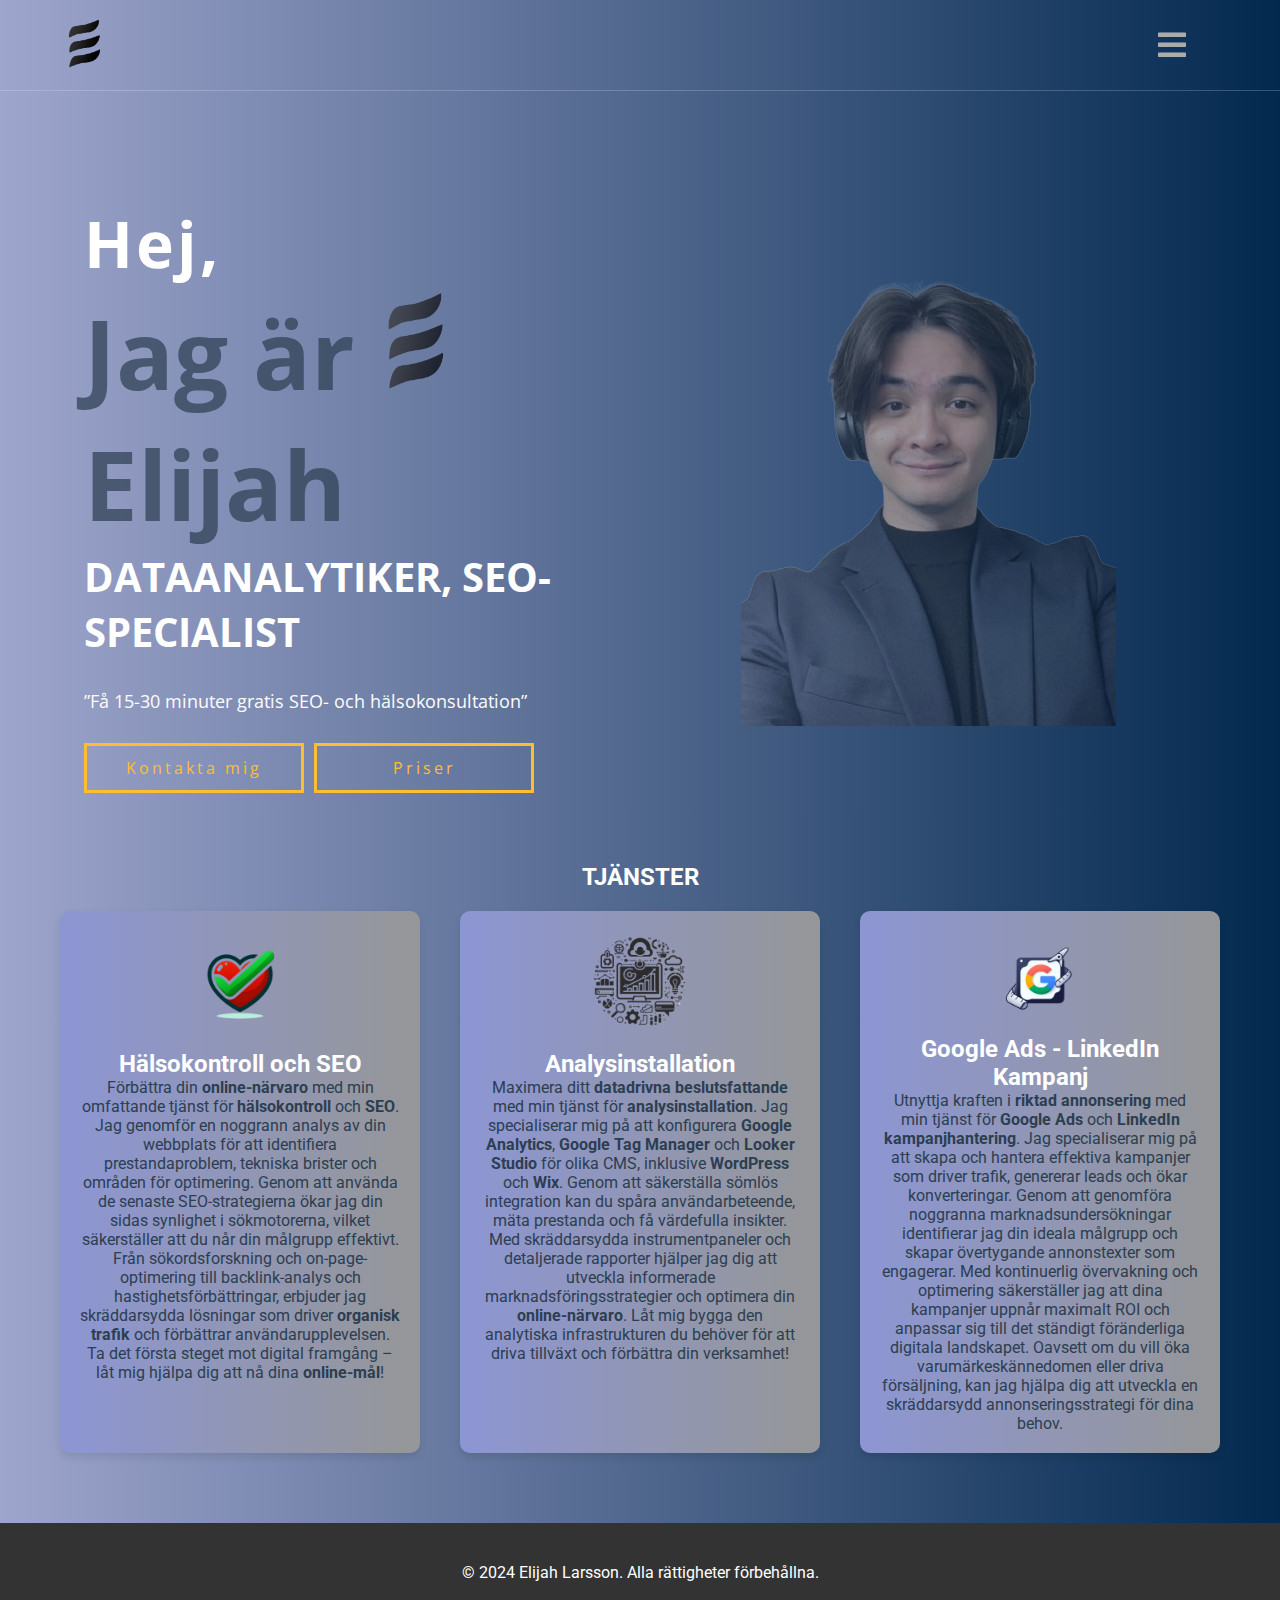
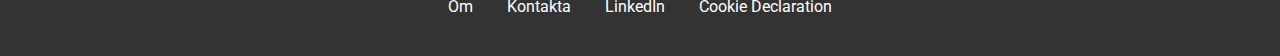
<file: index.html>
<!DOCTYPE html>
<html lang="sv">

<head>
<script id="Cookiebot" src="https://consent.cookiebot.com/uc.js" data-cbid="4667dde3-a682-4320-ad87-1961b6cb4ba4" data-blockingmode="auto" type="text/javascript"></script>
<!-- Google Tag Manager -->
<script>(function(w,d,s,l,i){w[l]=w[l]||[];w[l].push({'gtm.start':
new Date().getTime(),event:'gtm.js'});var f=d.getElementsByTagName(s)[0],
j=d.createElement(s),dl=l!='dataLayer'?'&l='+l:'';j.async=true;j.src=
'https://www.googletagmanager.com/gtm.js?id='+i+dl;f.parentNode.insertBefore(j,f);
})(window,document,'script','dataLayer','GTM-MZQM4LX9');</script>
<!-- End Google Tag Manager -->
    <meta charset="UTF-8">
    <meta http-equiv="X-UA-Compatible" content="IE=edge">
    <meta name="viewport" content="width=device-width, initial-scale=1.0">
    <meta name="description"
        content="Elijah Larsson, en dataanalytiker och SEO-specialist som erbjuder hälsokontroller, SEO, analysinstallation och riktade reklamakampanjer.">
    <title>Elijah Larsson | Dataanalytiker & SEO-specialist</title>
    <link rel="stylesheet" href="css/all.min.css">
    <link rel="stylesheet" href="css/styles.css">
    <link href="https://fonts.googleapis.com/css2?family=Roboto:wght@700&display=swap" rel="stylesheet">
    <link rel="icon" type="image/png" sizes="32x32" href="images/favicon-32x32.png">
</head>

<body>
<!-- Google Tag Manager (noscript) -->
<noscript><iframe src="https://www.googletagmanager.com/ns.html?id=GTM-MZQM4LX9"
height="0" width="0" style="display:none;visibility:hidden"></iframe></noscript>
<!-- End Google Tag Manager (noscript) -->
    <header>
        <div class="nav-center">
            <nav>
                <a href="index.html"><img src="images/New Project (2).png" alt="logo" width="40" height="50"
                        class="logo"></a>
                <div class="toggle-icon">
                    <span class="toggle-btn bars"><i class="fas fa-bars"></i></span>
                    <span class="toggle-btn times"><i class="fas fa-times"></i></span>
                </div>
            </nav>

            <div class="links-container">
                <ul class="nav-links">
                    <li><a href="index.html"><i class="fas fa-home active"></i></a></li>
                    <li><a href="About.html">Om</a></li>
                    <li><a href="mailto:Elijah.larsson@outlook.com">Kontakta</a></li>
                    <li><a href="blog.html">Blogg</a></li>
                    <li>
                        <a href="pricing.html" class="resume">
                            <span class="bg"></span>
                            <span class="base"></span>
                            <span class="text">Priser</span>
                        </a>
                    </li>
                </ul>
            </div>
        </div>
    </header>

    <!-- Section 1 -->
    <section class="section-1">
        <div class="container">
            <div class="about-desc">
                <h2>Hej,</h2>
                <h1 id="name">Jag är <img src="images/New Project (2).png" class="name-logo" alt="logo" width="70"
                        height="100"> Elijah</h1>
                <h1 id="job">Dataanalytiker, SEO-specialist</h1>
                <p><q>Få 15-30 minuter gratis SEO- och hälsokonsultation</q></p>

                <div class="button-container">
                    <a href="mailto:Elijah.larsson@outlook.com" class="contact-button">
                        <div>
                            <span class="bg"></span>
                            <span class="base"></span>
                            <span class="text">Kontakta mig</span>
                        </div>
                    </a>

                    <a href="pricing.html" class="pricing-button">
                        <div>
                            <span class="bg"></span>
                            <span class="base"></span>
                            <span class="text">Priser</span>
                        </div>
                    </a>
                </div>
            </div>

            <div class="hero-img">
                <img src="images/yesty.png" alt="Elijah Larsson">
            </div>
        </div>
    </section>

    <!-- Services Section -->
    <section class="services">
        <h2>TJÄNSTER</h2>
        <div class="service-container">
            <div class="service-box">
                <img src="images/Health-Check.png" alt="Hälsokontroll och SEO" class="service-logo">
                <h3>Hälsokontroll och SEO</h3>
                <p>Förbättra din <strong>online-närvaro</strong> med min omfattande tjänst för
                    <strong>hälsokontroll</strong> och <strong>SEO</strong>. Jag genomför en noggrann analys av din
                    webbplats för att identifiera prestandaproblem, tekniska brister och områden för optimering. Genom
                    att använda de senaste SEO-strategierna ökar jag din sidas synlighet i sökmotorerna, vilket
                    säkerställer att du når din målgrupp effektivt. Från sökordsforskning och on-page-optimering till
                    backlink-analys och hastighetsförbättringar, erbjuder jag skräddarsydda lösningar som driver
                    <strong>organisk trafik</strong> och förbättrar användarupplevelsen. Ta det första steget mot
                    digital framgång – låt mig hjälpa dig att nå dina <strong>online-mål</strong>!
                </p>
            </div>
            <div class="service-box">
                <img src="images/yest.png" alt="Google Analytics-installation" class="service-logo">
                <h3>Analysinstallation</h3>
                <p>Maximera ditt <strong>datadrivna beslutsfattande</strong> med min tjänst för
                    <strong>analysinstallation</strong>. Jag specialiserar mig på att konfigurera <strong>Google
                        Analytics</strong>, <strong>Google Tag Manager</strong> och <strong>Looker Studio</strong> för
                    olika CMS, inklusive <strong>WordPress</strong> och <strong>Wix</strong>. Genom att säkerställa
                    sömlös integration kan du spåra användarbeteende, mäta prestanda och få värdefulla insikter. Med
                    skräddarsydda instrumentpaneler och detaljerade rapporter hjälper jag dig att utveckla informerade
                    marknadsföringsstrategier och optimera din <strong>online-närvaro</strong>. Låt mig bygga den
                    analytiska infrastrukturen du behöver för att driva tillväxt och förbättra din verksamhet!
                </p>
            </div>
            <div class="service-box">
                <img src="images/GoogleAds.png" alt="Google Ads och LinkedIn kampanjservice" class="service-logo">
                <h3>Google Ads - LinkedIn Kampanj</h3>
                <p>Utnyttja kraften i <strong>riktad annonsering</strong> med min tjänst för <strong>Google Ads</strong>
                    och <strong>LinkedIn kampanjhantering</strong>. Jag specialiserar mig på att skapa och hantera
                    effektiva kampanjer som driver trafik, genererar leads och ökar konverteringar. Genom att genomföra
                    noggranna marknadsundersökningar identifierar jag din ideala målgrupp och skapar övertygande
                    annonstexter som engagerar. Med kontinuerlig övervakning och optimering säkerställer jag att dina
                    kampanjer uppnår maximalt ROI och anpassar sig till det ständigt föränderliga digitala landskapet.
                    Oavsett om du vill öka varumärkeskännedomen eller driva försäljning, kan jag hjälpa dig att utveckla
                    en skräddarsydd annonseringsstrategi för dina behov.</p>
            </div>
        </div>
    </section>

    <ul class="logo-animation">
        <li><img src="images/New Project (2).png" width="200" height="auto"></li>
        <li><img src="images/New Project (2).png" width="700" height="auto"></li>
        <li></li>
        <li></li>
        <li></li>
        <li></li>
    </ul>

    <script src="index.js"></script>
    <link rel="icon" type="image/png" sizes="32x32" href="/images/favicon-32x32.png">

    <footer>
        <div class="footer-container">
            <p>&copy; 2024 Elijah Larsson. Alla rättigheter förbehållna.</p>
            <div class="footer-links">
                <a href="About.html">Om</a>
                <a href="mailto:Elijah.larsson@outlook.com">Kontakta</a>
                <a href="https://www.linkedin.com/in/elijahlarsson/">LinkedIn</a>
                <a href="Cookiedeclaration.html">Cookie Declaration</a>
            </div>
        </div>
        <div class="footer-wave"></div> <!-- Add wave effect -->
    </footer>

</body>

</html>
</file>
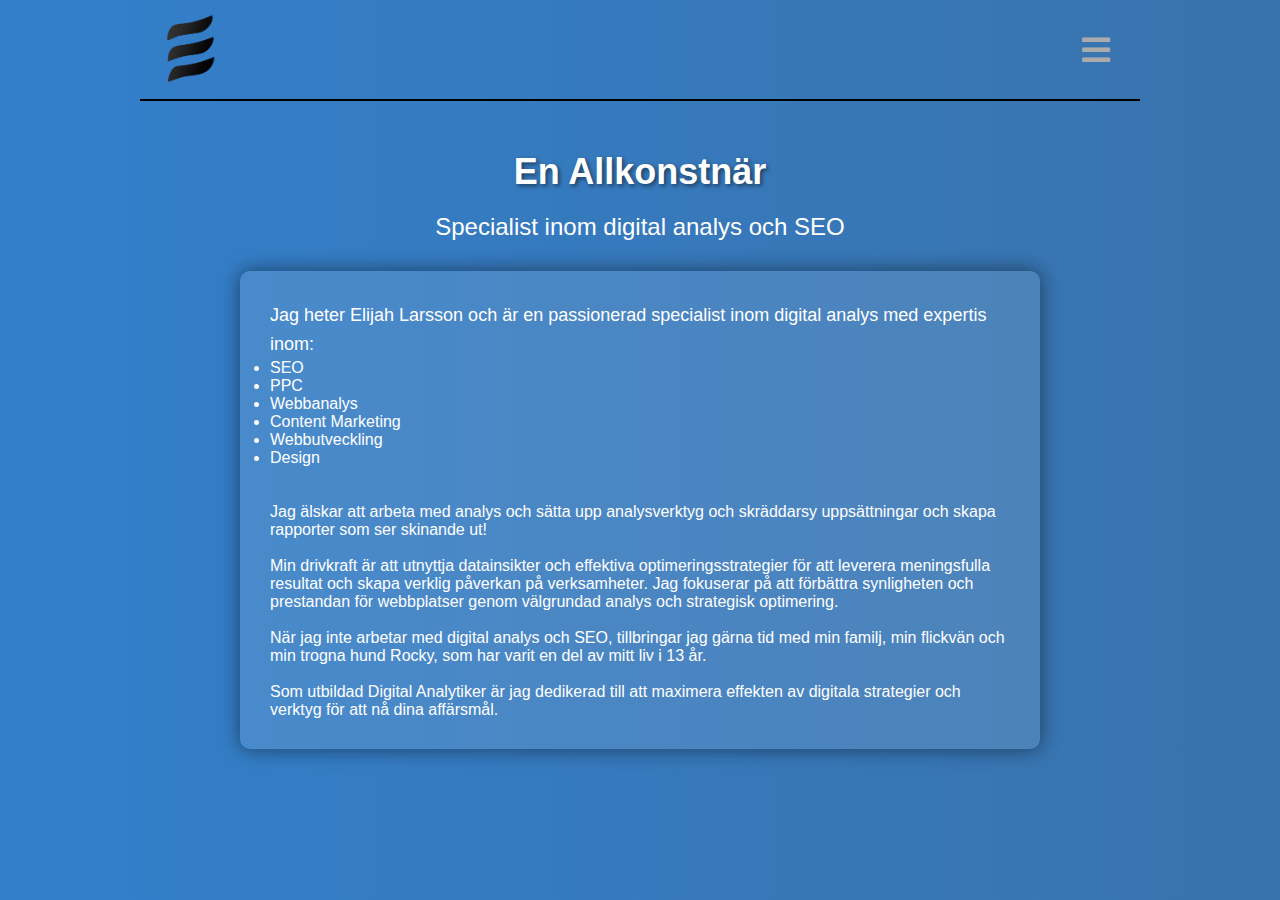
<file: About.html>
<!DOCTYPE html>
<html lang="sv">

<head>
<!-- Google Tag Manager -->
<script>(function(w,d,s,l,i){w[l]=w[l]||[];w[l].push({'gtm.start':
new Date().getTime(),event:'gtm.js'});var f=d.getElementsByTagName(s)[0],
j=d.createElement(s),dl=l!='dataLayer'?'&l='+l:'';j.async=true;j.src=
'https://www.googletagmanager.com/gtm.js?id='+i+dl;f.parentNode.insertBefore(j,f);
})(window,document,'script','dataLayer','GTM-MZQM4LX9');</script>
<!-- End Google Tag Manager -->
    <link rel="stylesheet" href="css/all.min.css">
    <link rel="stylesheet" href="css/stylesabout.css">

    <meta charset="UTF-8">
    <meta name="viewport" content="width=device-width, initial-scale=1.0">
    <title>Om Mig</title>
    <style>
        body {
            background-color: #425796;
            font-family: 'Arial', sans-serif;
            text-align: center;
            margin: auto;
            padding: 0;
        }

        .nav-center {
            width: 1000px;
            margin: auto;
            padding: 0;
            border-bottom: 2px solid black;
        }

        nav {
            display: flex;
            justify-content: space-between;
            align-items: center;
            padding: 10px 20px;
        }

        h1 {
            font-size: 36px;
            font-weight: bold;
            margin: 50px 0 20px;
            text-shadow: 2px 2px 4px rgba(0, 0, 0, 0.5);
        }

        h3 {
            font-size: 24px;
            font-weight: normal;
            margin-bottom: 30px;
        }

        .text-container {
            background-color: rgba(255, 255, 255, 0.1);
            border-radius: 10px;
            padding: 30px;
            box-shadow: 0 0 20px rgba(0, 0, 0, 0.5);
            margin: 0 auto;
            max-width: 800px;
            text-align: left;
            animation: floatIn 1.5s ease forwards;
        }

        .text-container p {
            font-size: 18px;
            line-height: 1.6;
        }

        @keyframes floatIn {
            from {
                transform: translateY(50px);
                opacity: 0;
            }

            to {
                transform: translateY(0);
                opacity: 1;
            }
        }
    </style>
</head>

<body>
<!-- Google Tag Manager (noscript) -->
<noscript><iframe src="https://www.googletagmanager.com/ns.html?id=GTM-MZQM4LX9"
height="0" width="0" style="display:none;visibility:hidden"></iframe></noscript>
<!-- End Google Tag Manager (noscript) -->
    <div class="nav-center">
        <nav>
            <a href="index.html"><img src="images/New Project (2).png" alt="logo" width="60" height="70"
                    class="logo"></a>
            <div class="toggle-icon">
                <span class="toggle-btn bars"><i class="fas fa-bars"></i></span>
                <span class="toggle-btn times"><i class="fas fa-times"></i></span>
            </div>
        </nav>

        <div class="links-container">
            <ul class="nav-links">
                <li><a href="index.html"><i class="fas fa-home active"></i></a></li>
                <li><a href="About.html">Om</a></li>
                <li><a href="mailto:Elijah.larsson@outlook.com">Kontakta</a></li>
                <li><a href="blog.html">Blogg</a></li>
            </ul>
        </div>
    </div>

    <h1>En Allkonstnär</h1>
    <h3>Specialist inom digital analys och SEO</h3>
    <div class="text-container">
        <p>
            Jag heter Elijah Larsson och är en passionerad specialist inom digital analys med expertis inom: <li>SEO
            </li>
            <li>PPC</li>
            <li>Webbanalys</li>
            <li>Content Marketing</li>
            <li>Webbutveckling</li>
            <li>Design</li>
            <br><br>
            Jag älskar att arbeta med analys och sätta upp analysverktyg och skräddarsy uppsättningar och skapa
            rapporter som ser skinande ut!
            <br><br>

            Min drivkraft är att utnyttja datainsikter och effektiva optimeringsstrategier för att leverera meningsfulla
            resultat och skapa verklig påverkan på verksamheter.
            Jag fokuserar på att förbättra synligheten och prestandan för webbplatser genom välgrundad analys och
            strategisk optimering.
            <br><br>
            När jag inte arbetar med digital analys och SEO, tillbringar jag gärna tid med min familj, min flickvän och
            min trogna hund Rocky, som har varit en del av mitt liv i 13 år.
            <br><br>
            Som utbildad Digital Analytiker är jag dedikerad till att maximera effekten av digitala strategier och
            verktyg för att nå dina affärsmål.
        </p>

    </div>

    <script src="index.js"></script>
</body>

</html>
</file>
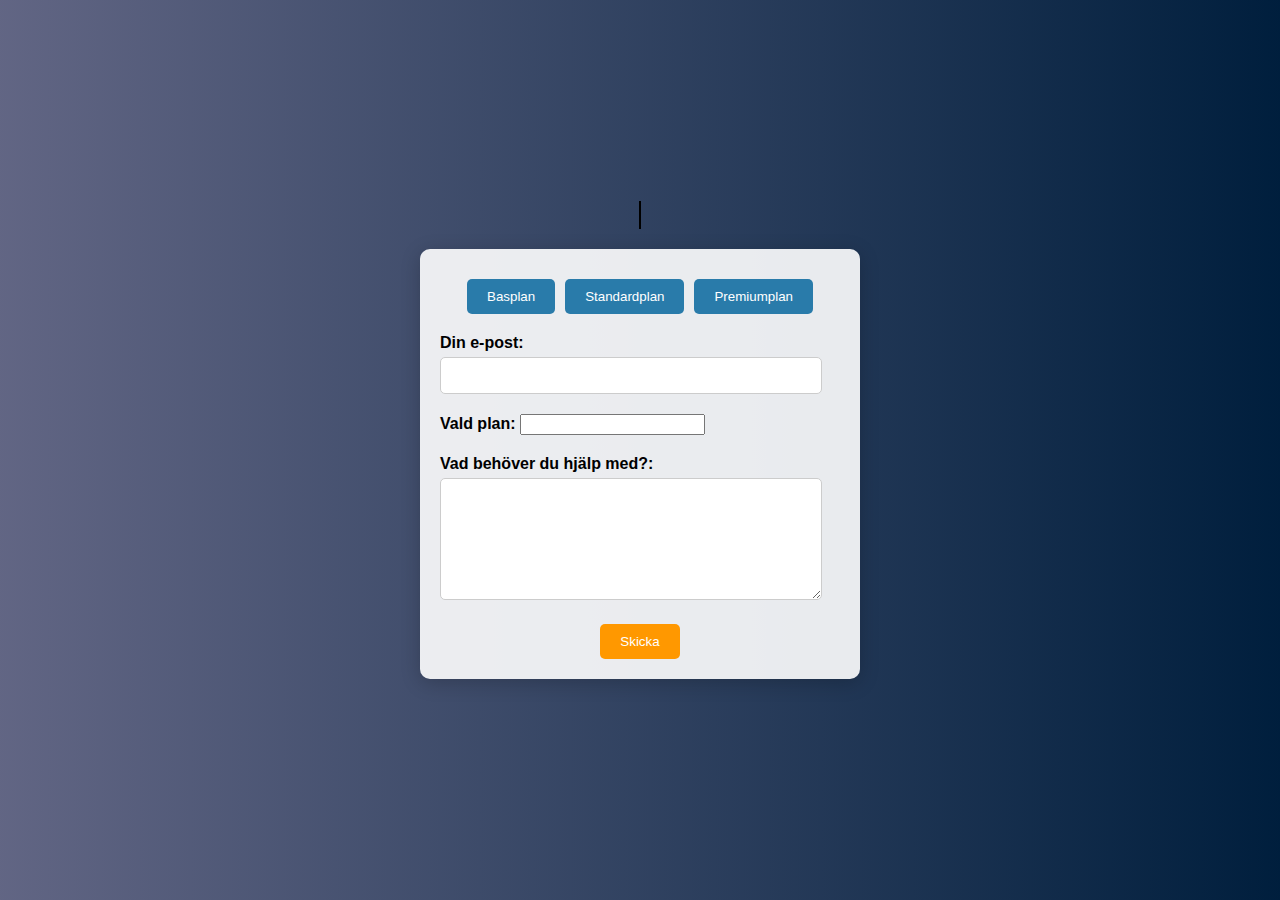
<file: contact.html>
<!DOCTYPE html>
<html lang="sv">

<head>
<!-- Google Tag Manager -->
<script>(function(w,d,s,l,i){w[l]=w[l]||[];w[l].push({'gtm.start':
new Date().getTime(),event:'gtm.js'});var f=d.getElementsByTagName(s)[0],
j=d.createElement(s),dl=l!='dataLayer'?'&l='+l:'';j.async=true;j.src=
'https://www.googletagmanager.com/gtm.js?id='+i+dl;f.parentNode.insertBefore(j,f);
})(window,document,'script','dataLayer','GTM-MZQM4LX9');</script>
<!-- End Google Tag Manager -->
    <meta charset="UTF-8">
    <meta name="viewport" content="width=device-width, initial-scale=1.0">
    <title>Kontakta Oss</title>
    <style>
        html,
        body {
            height: 100%;
            margin: 0;
            width: 100vw;
        }

        body {
            display: flex;
            flex-direction: column;
            background: linear-gradient(to right, hsl(233, 15%, 45%), hsl(210, 100%, 12%));
            color: #000000;
            font-family: 'Open Sans', sans-serif;
            margin: 0;
            width: 100vw;
            height: 100vh;
            justify-content: center;
            /* Centrera vertikalt */
            align-items: center;
            /* Centrera horisontellt */
        }

        h2 {
            text-align: center;
            margin: 0;
            /* Ta bort standardmarginal */
            white-space: nowrap;
            /* Förhindra att texten går över flera rader */
            overflow: hidden;
            /* Dölja överflödet för skrivandeffekt */
            border-right: 2px solid;
            /* Skapa en cursor-effekt */
            width: 0;
            /* Börja med bredd 0 för animation */
            animation: typing 2.5s steps(12) forwards, blink-caret 0.75s step-end infinite;
            /* Snabbare skrivande animation */
        }

        @keyframes typing {
            from {
                width: 0;
            }

            to {
                width: 12ch;
            }

            /* Justera baserat på textens längd */
        }

        @keyframes blink-caret {

            from,
            to {
                border-color: transparent;
            }

            50% {
                border-color: black;
            }
        }

        form {
            display: flex;
            flex-direction: column;
            align-items: center;
            max-width: 400px;
            margin: 20px auto;
            background: rgba(255, 255, 255, 0.9);
            padding: 20px;
            border-radius: 10px;
            box-shadow: 0 4px 20px rgba(0, 0, 0, 0.2);
        }

        label {
            margin: 10px 0;
            width: 100%;
            font-weight: bold;
        }

        input[type="email"],
        textarea {
            width: 90%;
            max-width: 100%;
            padding: 10px;
            margin-top: 5px;
            border: 1px solid #ccc;
            border-radius: 5px;
            resize: vertical;
        }

        textarea {
            height: 100px;
        }

        button {
            padding: 10px 20px;
            background-color: #ff9800;
            color: #ffffff;
            border: none;
            border-radius: 5px;
            cursor: pointer;
            margin-top: 10px;
            transition: background-color 0.3s;
        }

        button:hover {
            background-color: #d18a17;
        }

        .plan-selection {
            display: flex;
            justify-content: center;
            margin: 10px 0;
            width: 100%;
        }

        .plan-selection button {
            margin: 0 5px;
            background-color: #297baa;
        }

        .plan-text {
            width: 90%;
            padding: 10px;
            margin-top: 5px;
            border: 1px solid #ccc;
            border-radius: 5px;
            background-color: #f9f9f9;
            text-align: center;
            font-weight: bold;
        }
    </style>
</head>

<body>
<!-- Google Tag Manager (noscript) -->
<noscript><iframe src="https://www.googletagmanager.com/ns.html?id=GTM-MZQM4LX9"
height="0" width="0" style="display:none;visibility:hidden"></iframe></noscript>
<!-- End Google Tag Manager (noscript) -->
    <h2 id="heading">Kontakta Oss</h2>
    <form action="https://formspree.io/f/mdkoeado" method="POST">
        <div class="plan-selection">
            <button type="button" onclick="updatePlan('Basplan')">Basplan</button>
            <button type="button" onclick="updatePlan('Standardplan')">Standardplan</button>
            <button type="button" onclick="updatePlan('Premiumplan')">Premiumplan</button>
        </div>
        <label>
            Din e-post:
            <input type="email" name="email" required>
        </label>
        <label>
            Vald plan:
            <input type="text" id="selectedPlan" name="plan" readonly>
        </label>
        <label>
            Vad behöver du hjälp med?:
            <textarea name="message" required></textarea>
        </label>
        <button type="submit">Skicka</button>
    </form>

    <script>
        function updatePlan(plan) {
            document.getElementById('selectedPlan').value = plan;
        }

        function startTypingAnimation() {
            const heading = document.getElementById('heading');
            heading.style.animation = 'none'; // Återställ animation
            setTimeout(() => {
                heading.style.animation = 'typing 2.5s steps(12) forwards, blink-caret 0.75s step-end infinite'; // Starta om animation
            }, 100); // Kort fördröjning för att möjliggöra återställning
        }

        setInterval(startTypingAnimation, 4000); // Upprepa var 4:e sekund (2.5s skrivande + 1.5s fördröjning)
        startTypingAnimation(); // Starta animationen vid inladdning
    </script>
</body>

</html>
</file>
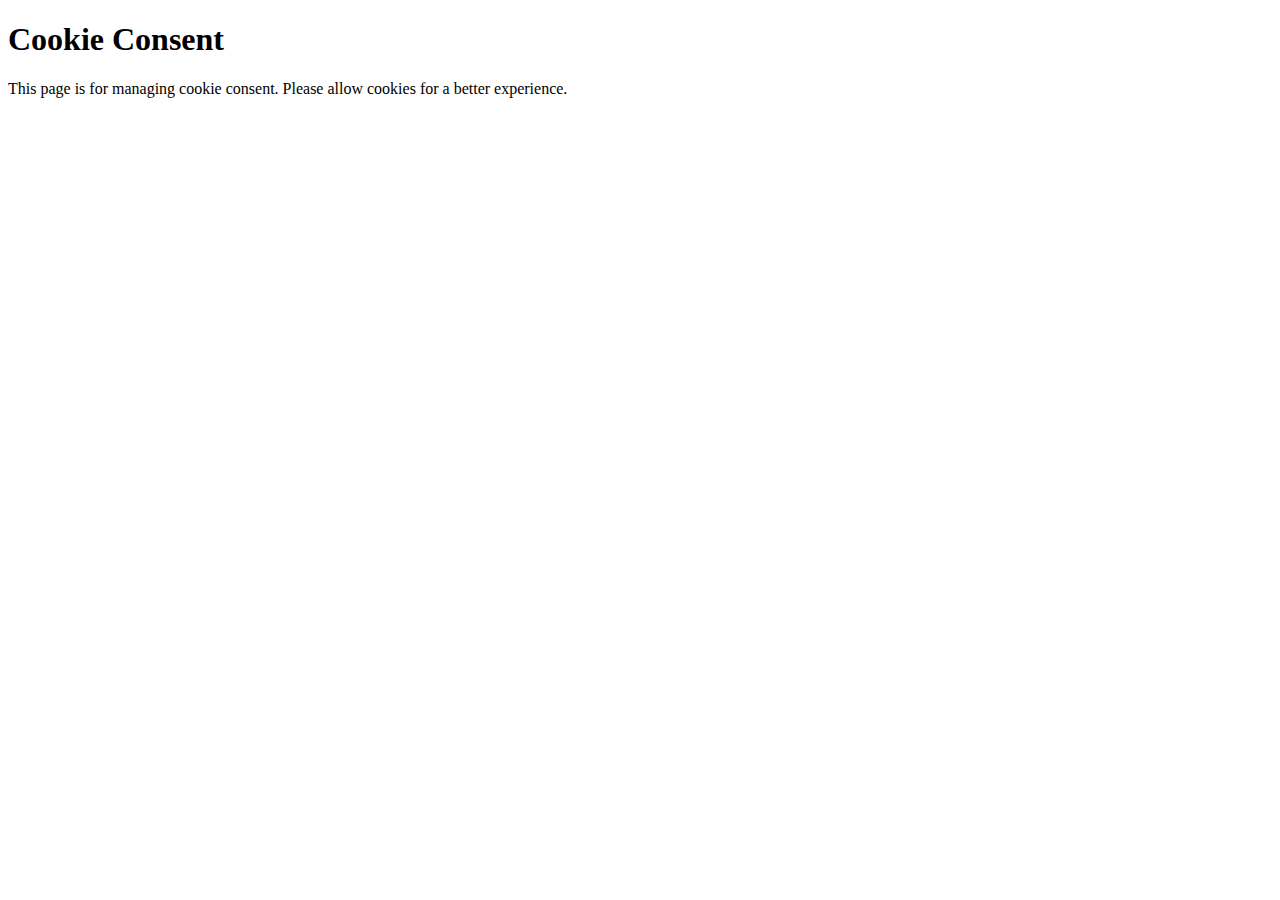
<file: Cookiedeclaration.html>
<!DOCTYPE html>
<html lang="en">

<head>
    <meta charset="UTF-8">
    <meta name="viewport" content="width=device-width, initial-scale=1.0">
    <title>Cookie Declaration</title>

</head>

<body>
    <script id="CookieDeclaration" src="https://consent.cookiebot.com/4667dde3-a682-4320-ad87-1961b6cb4ba4/cd.js"
        type="text/javascript" async></script>
    <h1>Cookie Consent</h1>
    <p>This page is for managing cookie consent. Please allow cookies for a better experience.</p>
</body>

</html>
</file>
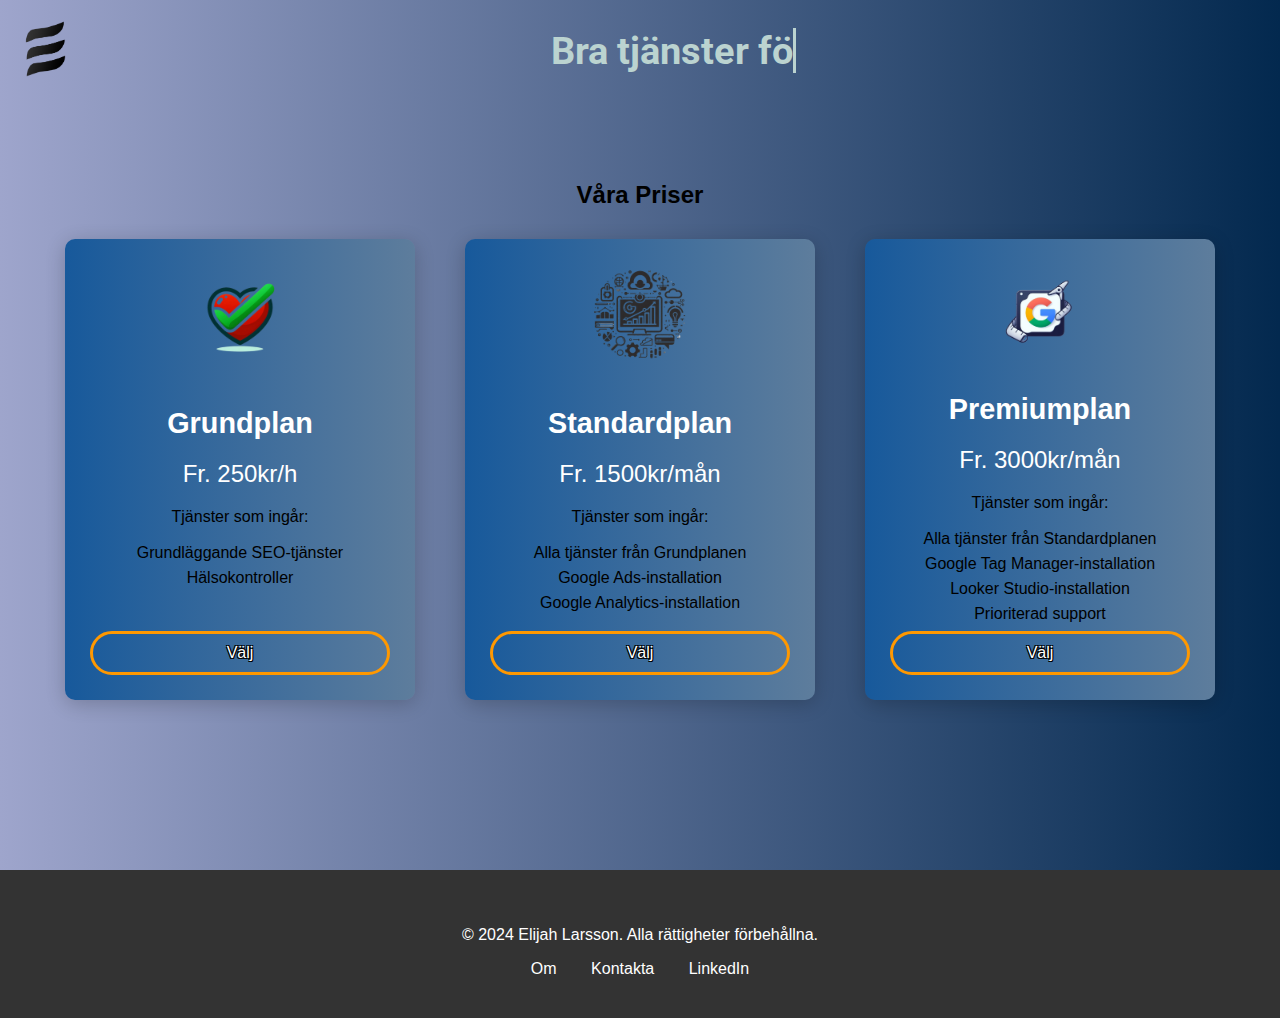
<file: pricing.html>
<!DOCTYPE html>
<html lang="sv">

<head>
<!-- Google Tag Manager -->
<script>(function(w,d,s,l,i){w[l]=w[l]||[];w[l].push({'gtm.start':
new Date().getTime(),event:'gtm.js'});var f=d.getElementsByTagName(s)[0],
j=d.createElement(s),dl=l!='dataLayer'?'&l='+l:'';j.async=true;j.src=
'https://www.googletagmanager.com/gtm.js?id='+i+dl;f.parentNode.insertBefore(j,f);
})(window,document,'script','dataLayer','GTM-MZQM4LX9');</script>
<!-- End Google Tag Manager -->
    <meta charset="UTF-8">
    <meta http-equiv="X-UA-Compatible" content="IE=edge">
    <meta name="viewport" content="width=device-width, initial-scale=1.0">
    <title>Priser för SEO & Digital Analys - Elijah Larsson</title>
    <link rel="stylesheet" href="css/all.min.css">
    <link rel="stylesheet" href="css/stylespricing.css">
    <link href="https://fonts.googleapis.com/css2?family=Roboto:wght@700&display=swap" rel="stylesheet">
    <link rel="icon" type="image/png" sizes="32x32" href="images/favicon-32x32.png">
</head>

<body>
<!-- Google Tag Manager (noscript) -->
<noscript><iframe src="https://www.googletagmanager.com/ns.html?id=GTM-MZQM4LX9"
height="0" width="0" style="display:none;visibility:hidden"></iframe></noscript>
<!-- End Google Tag Manager (noscript) -->
    <header>
        <nav>
            <a href="index.html" aria-label="Hem">
                <img src="images/New Project (2).png" alt="Elijah Larsson Logotyp" width="50" height="70" class="logo">
            </a>
        </nav>
        <div class="typing-container">
            <h1 class="typing-text" id="typing-text"></h1>
        </div>
    </header>

    <main>
        <section class="pricing-section">
            <div class="container">
                <h2>Våra Priser</h2>
                <div class="pricing-container">
                    <div class="pricing-box">
                        <div class="service-logos">
                            <img src="images/Health-Check.png" alt="Hälsokontroll" class="service-logo">
                        </div>
                        <h3>Grundplan</h3>
                        <p class="price">Fr. 250kr/h</p>
                        <p>Tjänster som ingår:</p>
                        <ul>
                            <li>Grundläggande SEO-tjänster</li>
                            <li>Hälsokontroller</li>
                        </ul>
                        <a href="contact.html?plan=Basic" class="contact-button">Välj</a>
                    </div>
                    <div class="pricing-box">
                        <div class="service-logos">
                            <img src="images/yest.png" alt="Analysinstallation" class="service-logo">
                        </div>
                        <h3>Standardplan</h3>
                        <p class="price">Fr. 1500kr/mån</p>
                        <p>Tjänster som ingår:</p>
                        <ul>
                            <li>Alla tjänster från Grundplanen</li>
                            <li>Google Ads-installation</li>
                            <li>Google Analytics-installation</li>
                        </ul>
                        <a href="contact.html?plan=Standard" class="contact-button">Välj</a>
                    </div>
                    <div class="pricing-box">
                        <div class="service-logos">
                            <img src="images/GoogleAds.png" alt="Tjänst 3 Logotyp" class="service-logo">
                        </div>
                        <h3>Premiumplan</h3>
                        <p class="price">Fr. 3000kr/mån</p>
                        <p>Tjänster som ingår:</p>
                        <ul>
                            <li>Alla tjänster från Standardplanen</li>
                            <li>Google Tag Manager-installation</li>
                            <li>Looker Studio-installation</li>
                            <li>Prioriterad support</li>
                        </ul>
                        <a href="contact.html?plan=Premium" class="contact-button">Välj</a>
                    </div>
                </div>
            </div>
        </section>
    </main>

    <footer>
        <div class="footer-container">
            <p>&copy; 2024 Elijah Larsson. Alla rättigheter förbehållna.</p>
            <div class="footer-links">
                <a href="About.html">Om</a>
                <a href="mailto:Elijah.larsson@outlook.com">Kontakta</a>
                <a href="https://www.linkedin.com/in/elijahlarsson/">LinkedIn</a>
            </div>
        </div>
    </footer>

    <script src="index-pricing.js"></script>
</body>

</html>
</file>
<file: css/styles.css>
@import url('https://fonts.googleapis.com/css2?family=Open+Sans:wght@800&display=swap');
@import url('https://fonts.googleapis.com/css2?family=Roboto:wght@400;700&display=swap');
@import url('https://fonts.googleapis.com/css2?family=La+Belle+Aurore&display=swap');

*,
::after,
::before {
    margin: 0;
    padding: 0;
    box-sizing: border-box;
}

html,
body {
    width: 100vw;
    height: 100vh;
}

body {
    --body-bg-color: linear-gradient(to right, hsl(231, 31%, 71%), hsl(210, 93%, 16%));
    /* Updated gradient for calmness */
    --text-color: #ffffff;
    /* Keep white for readability */
    --logo-color: #f9f9f9;
    /* Light logo color */
    --accent-color: #ffbd30;
    /* Warm orange for enthusiasm and energy */
    --dark-color: #2c3e50;
    /* Darker shade for contrast and depth */
    font-family: -apple-system, BlinkMacSystemFont, "Segoe UI", "Roboto", "Oxygen", "Ubuntu", "Helvetica Neue", Arial, sans-serif;
    background: var(--body-bg-color);
    color: var(--text-color);
}

header {
    border-bottom: 1px solid rgba(255, 255, 255, 0.2);
    background: var(--body-bg-color);
    position: fixed;
    width: 100%;
    z-index: 3;
}

.nav-center {
    width: 90%;
    margin: auto;
}

nav {
    height: 10vh;
    display: flex;
    justify-content: space-between;
    align-items: center;
}

.toggle-icon .fas {
    font-size: 2rem;
    color: #acabab;
    cursor: pointer;
    transition: transform 0.3s linear;
    margin-right: 30px;
}

.toggle-icon .fas:hover {
    transform: scale(0.8);
}

.toggle-icon .active {
    transform: rotate(90deg);
}

.links-container {
    height: 0;
    overflow: hidden;
    transition: height 0.8s ease;
}

ul.nav-links {
    list-style: none;
    display: flex;
    flex-direction: column;
}

ul.nav-links li {
    padding: 1rem 0;
    text-align: center;
}

ul.nav-links li a {
    text-decoration: none;
    color: var(--text-color);
    font-family: 'Roboto', sans-serif;
    font-weight: 300;
}

ul.nav-links li a:hover {
    color: var(--accent-color);
}

.active {
    font-size: 1.2rem;
    color: #fafafa;
}

.social-icons {
    text-align: center;
}

.social-icons .fab {
    margin: 35px 10px;
    font-size: 1.5rem;
    color: var(--accent-color);
    transition: all .3s ease-in-out;
}

.social-icons .fab:hover {
    color: var(--text-color);
}

.resume {
    text-decoration: none;
    color: rgb(255, 255, 255);
    padding: 10px 30px;
    border: 3px solid var(--accent-color);
    background: var(--accent-color);
    display: inline-block;
    position: relative;
    overflow: hidden;
    transition: .3s linear all;
}

.resume:hover {
    transform: scale(1.2);
}

.resume:hover span.bg {
    width: 110%;
}

.resume span.bg {
    background: rgb(29, 29, 29);
    position: absolute;
    width: 0;
    height: 100%;
    left: 0;
    top: 0;
    transition: all .3s ease-in-out;
}

.resume span.base {
    position: absolute;
    width: 100%;
    height: 100%;
    left: 0;
}

.resume span.text {
    position: relative;
    z-index: 1;
}

.container {
    width: 90%;
    margin: 0 auto;
    display: flex;
    align-items: center;
    padding: 20px;
}

.about-desc {
    font-family: 'Open Sans', sans-serif;
    margin-top: 20vh;
}

.about-desc h2 {
    font-size: 4rem;
    color: var(--text-color);
    letter-spacing: 3px;
}

.about-desc #name {
    font-size: 6rem;
    background-clip: text;
    color: var(--dark-color);
    /* Darker color for contrast */
    opacity: 70%;
}

.about-desc #job {
    text-transform: uppercase;
    font-size: 2.5rem;
    color: var(--text-color);
}

.about-desc p {
    margin: 30px 0;
    color: #fcfcfc;
    font-family: "Open Sans", cursive;
    font-size: 18px;
}

.contact-button {
    margin: 25px 0;
    text-decoration: none;
    color: var(--accent-color);
    width: 100%;
    max-width: 220px;
    line-height: 50px;
    height: 50px;
    display: block;
    text-align: center;
    position: relative;
    letter-spacing: 3px;
}

.contact-button div {
    position: relative;
    width: 100%;
    height: 100%;
    overflow: hidden;
    transition: all .3s ease-in-out;
}

.contact-button:hover div {
    transform: scale(0.9);
}

.contact-button span.bg {
    background: var(--accent-color);
    position: absolute;
    width: 0;
    height: 100%;
    left: -5%;
    top: 0;
    transition: all .3s ease-in-out;
    transform: skewX(-10deg);
}

.contact-button:hover span.bg {
    width: 110%;
}

.contact-button span.base {
    position: absolute;
    width: 100%;
    height: 100%;
    left: 0;
    border: 3px solid var(--accent-color);
}

.contact-button span.text {
    position: absolute;
    width: 100%;
    height: 100%;
    top: 0;
    left: 0;
}

.contact-button:hover span.text {
    color: #1d1d1d;
}



.hero-img {
    align-items: center;
    margin-right: 80px;
    display: block;
    margin-bottom: -185px;
    opacity: 50%;
    margin-left: 20px;

}




@media screen and (max-width: 800px) {
    .hero-image {
        /* Hide the hero image on devices smaller than 800px */
        display: none;
    }
}

.icons {
    position: absolute;
    bottom: 120px;
    right: 30px;
    display: flex;
    flex-direction: column;
    align-items: center;
}

.icons .fab {
    font-size: 2.5rem;
    color: #f7f7f7;
    margin-bottom: 10px;
}

.achievement {
    display: flex;
}

.achievement h1 {
    font-size: 4.5rem;
    color: hsl(210, 60%, 30%);
    font-family: "Roboto", sans-serif;
    font-weight: bold;
    margin-right: 10px;
}

.ach {
    width: 200px;
    display: flex;
    align-items: center;
    margin-top: 30px;
}

.ach span {
    color: var(--accent-color);
}

.logo-animation {
    width: 100%;
    height: 100%;
    position: absolute;
    top: 0;
    left: 0;
    list-style: none;
    overflow: hidden;
    z-index: -2;
}

.logo-animation li {
    position: absolute;
    bottom: -150px;
    background: rgba(211, 114, 11, 0.35);
    width: 30px;
    height: 30px;
    animation: square 9s infinite;
}


@keyframes square {
    0% {
        opacity: 0;
        transform: translateY(0) rotate(-45deg);
    }

    100% {
        opacity: 0.5;
        transform: translateY(-1500px) rotate(-45deg);
    }
}

/* Media Queries */
@media screen and (max-width: 800px) {
    .nav-center {
        flex-direction: column;
        align-items: flex-start;
    }

    ul.nav-links {
        flex-direction: column;
        height: auto;
    }

    ul.nav-links li {
        width: auto;
    }

    .social-icons {
        display: block;
    }

    .icons {
        bottom: 80px;
    }

    .hero-img img {
        width: 60%;
    }
}

@media screen and (max-width: 768px) {
    .about-desc h2 {
        font-size: 3rem;
    }

    .about-desc #name {
        font-size: 4rem;
    }

    .about-desc #job {
        font-size: 1.8rem;
    }

    .contact-button {
        max-width: 90%;
    }

    .achievement h1 {
        font-size: 2.5rem;
    }

    .ach {
        width: 100%;
    }

    .icons .fab {
        font-size: 2rem;
    }
}

@media screen and (max-width: 500px) {
    .about-desc {
        margin-top: 10vh;
        padding: 0 10px;
    }

    .icons {
        bottom: 60px;
    }
}


.button-container {
    display: flex;
    flex-direction: row;
    gap: 30px;
    margin: -25px 0;
    justify-content: left;
}

@media screen and (max-width: 768px) {
    .button-container {
        flex-direction: column;
        gap: 5px;
        align-items: center;
    }

    .contact-button,
    .pricing-button {
        width: 100%;
        max-width: 300px;
    }
}

.pricing-button {
    margin: 25px 0;
    text-decoration: none;
    color: var(--accent-color);
    width: 100%;
    max-width: 220px;
    line-height: 50px;
    height: 50px;
    display: block;
    text-align: center;
    position: relative;
    letter-spacing: 3px;
}

.pricing-button div {
    position: relative;
    width: 100%;
    height: 100%;
    overflow: hidden;
    transition: all .3s ease-in-out;
}

.pricing-button:hover div {
    transform: scale(0.9);
}

.pricing-button span.bg {
    background: var(--accent-color);
    position: absolute;
    width: 0;
    height: 100%;
    left: -5%;
    top: 0;
    transition: all .3s ease-in-out;
    transform: skewX(-10deg);
}

.pricing-button:hover span.bg {
    width: 110%;
}

.pricing-button span.base {
    position: absolute;
    width: 100%;
    height: 100%;
    left: 0;
    border: 3px solid var(--accent-color);
}

.pricing-button span.text {
    position: absolute;
    width: 100%;
    height: 100%;
    top: 0;
    left: 0;
}

.pricing-button:hover span.text {
    color: #1d1d1d;
}

.services {
    padding: 50px 0;
    text-align: center;
    background: linear-gradient(to right, hsl(231, 31%, 71%), hsl(210, 93%, 16%));
    /* Updated background for subtle contrast */
}

.service-container {
    display: flex;
    justify-content: space-around;
    flex-wrap: wrap;
    max-width: 1200px;
    margin: auto;
}

.service-box {
    background: linear-gradient(to right, hsl(232, 45%, 69%), hsl(210, 1%, 59%));
    /* Updated gradient for softer appeal */
    border-radius: 10px;
    padding: 20px;
    margin: 20px;
    box-shadow: 0 4px 8px rgba(0, 0, 0, 0.1);
    width: 360px;
}

.service-logo {
    width: 100px;
    height: auto;
    margin-bottom: 15px;
}

.service-box h3 {
    font-size: 1.5rem;
    color: var(--text-color);
}

.service-box p {
    color: var(--dark-color);
    /* Dark text for description */
    font-size: 1rem;
}

@media screen and (max-width: 768px) {
    .service-box {
        width: 100%;
    }
}

footer {
    background-color: #333;
    /* Keep dark background */
    color: #fff;
    padding: 40px 20px;
    text-align: center;
    position: relative;
    overflow: hidden;
    margin: auto;
}

.footer-container {
    max-width: 1200px;
    margin: auto;
}

.footer-links {
    margin-top: 15px;
}

.footer-links a {
    color: #fff;
    margin: 0 15px;
    text-decoration: none;
    transition: color 0.3s ease;
}

.footer-links a:hover {
    color: var(--accent-color);
    /* Change hover color to accent */
    text-decoration: underline;
}



/* Add this media query at the bottom of your CSS for mobile responsiveness */
@media screen and (max-width: 800px) {
    .hero-img {
        display: none;
        /* Hides the hero image */
    }

    .nav-center {
        flex-direction: column;
        align-items: flex-start;
        width: 100%;
        /* Adjust width */
    }

    nav {
        flex-direction: row;
        /* Change to row to keep items horizontal */
        align-items: center;
        /* Center items vertically */
    }

    ul.nav-links {
        flex-direction: column;
        /* Stack links */
        height: auto;
        /* Adjust height */
    }

    .social-icons {
        display: block;
        /* Ensure social icons display on mobile */
        margin: 10px 0;
        /* Add margin */
    }

    .contact-button,
    .pricing-button {
        max-width: 100%;
        /* Adjust button width */
        margin: 10px auto;
        /* Center buttons */
    }

    .about-desc h2 {
        font-size: 3rem;
        /* Adjust font size */
    }

    .about-desc #name {
        font-size: 4rem;
        /* Adjust font size */
    }

    .about-desc #job {
        font-size: 1.8rem;
        /* Adjust font size */
    }

    .achievement h1 {
        font-size: 2.5rem;
        /* Adjust font size */
    }

    .service-box {
        width: 90%;
        /* Adjust service box width */
    }
}

/* Existing media query for smaller devices */
@media screen and (max-width: 500px) {
    .about-desc {
        margin-top: 10vh;
        padding: 0 10px;
        /* Add padding */
    }

    .icons {
        bottom: 60px;
        /* Adjust icon positioning */
    }
}

/* Ensure buttons and text fit well on smaller screens */
.button-container {
    display: flex;
    flex-direction: row;
    gap: 10px;
    /* Reduce gap for smaller screens */
    justify-content: left;
    /* Center buttons */
}

@media screen and (max-width: 768px) {
    .button-container {
        flex-direction: column;
        gap: 10px;
        /* Adjust gap */
    }
}

.sidebar-button {
    position: fixed;
    top: 50%;
    right: -150px;
    /* Start hidden off the screen */
    transform: translateY(-50%);
    transition: right 0.3s ease;
}

#toggle-button {
    background-color: #007bff;
    /* Customize button color */
    color: white;
    border: none;
    padding: 10px 20px;
    cursor: pointer;
    border-radius: 5px;
}

#sidebar-content {
    background-color: white;
    /* Customize background color */
    padding: 10px;
    box-shadow: 0 0 10px rgba(0, 0, 0, 0.2);
}

.hidden {
    display: none;
}

#sidebar-content.visible {
    display: block;
}

.sidebar-button.active {
    right: 0;
    /* Move button into view */
}
</file>
<file: css/stylesabout.css>
@import url('https://fonts.googleapis.com/css2?family=Open+Sans:wght@800&display=swap');
@import url('https://fonts.googleapis.com/css2?family=Roboto:wght@400;700&display=swap');
@import url('https://fonts.googleapis.com/css2?family=La+Belle+Aurore&display=swap');

*,
::after,
::before {
    margin: 0;
    padding: 0;
    box-sizing: border-box;
}

body {
    --body-bg-color: linear-gradient(to right, hsl(210, 60%, 50%), hsl(210, 50%, 45%));
    --text-color: #ffffff;
    --logo-color: #f9f9f9;
    --accent-color: #ff9800;
    --dark-color: #2c3e50;
    font-family: -apple-system, BlinkMacSystemFont, "Segoe UI", "Roboto", "Oxygen", "Ubuntu", "Helvetica Neue", Arial, sans-serif;
    background: var(--body-bg-color);
    color: var(--text-color);
}

header {
    border-bottom: 1px solid rgba(255, 255, 255, 0.2);
    background: var(--body-bg-color);
    position: fixed;
    width: 100%;
    z-index: 3;
}

.nav-center {
    width: 90%;
    margin: auto;
}

nav {
    height: 11vh;
    display: flex;
    justify-content: space-between;
    align-items: center;
}

.toggle-icon {
    display: flex;
    gap: 10px;
    /* Space between icons */
}

.toggle-icon .fas {
    font-size: 2rem;
    color: #acabab;
    cursor: pointer;
    transition: transform 0.3s linear;
}

.toggle-icon .fas:hover {
    transform: scale(0.8);
}

.links-container {
    height: 0;
    overflow: hidden;
    transition: height 0.8s ease;
}

ul.nav-links {
    list-style: none;
    display: flex;
    flex-direction: column;
}

ul.nav-links li {
    padding: 1rem 0;
    text-align: center;
}

ul.nav-links li a {
    text-decoration: none;
    color: var(--text-color);
    font-family: 'Roboto', sans-serif;
    font-weight: 300;
    /* Adjust the font size here */
}

@media screen and (min-width: 801px) {
    ul.nav-links li a {
        font-size: 1.5rem;
        /* Larger font size for desktop */
    }

    ul.nav-links li {
        padding: 1.5rem 0;
        /* More padding for desktop */
    }
}



ul.nav-links li a:hover {
    color: var(--accent-color);
}

.active {
    font-size: 1.2rem;
    color: #fafafa;
}

.footer-container {
    max-width: 1200px;
    margin: auto;
}

.footer-links {
    margin-top: 15px;
}

.footer-links a {
    color: #fff;
    margin: 0 15px;
    text-decoration: none;
    transition: color 0.3s ease;
}

.footer-links a:hover {
    color: var(--accent-color);
    text-decoration: underline;
}

/* Additional styles for text and layout */
.text-container {
    background-color: rgba(255, 255, 255, 0.1);
    border-radius: 10px;
    padding: 30px;
    box-shadow: 0 0 20px rgba(0, 0, 0, 0.5);
    margin: 0 auto;
    max-width: 800px;
    text-align: left;
    animation: floatIn 1.5s ease forwards;
}

.text-container p {
    font-size: 18px;
    line-height: 1.6;
}

@keyframes floatIn {
    from {
        transform: translateY(50px);
        opacity: 0;
    }

    to {
        transform: translateY(0);
        opacity: 1;
    }
}

/* Media Queries */
@media screen and (max-width: 800px) {
    .nav-center {
        flex-direction: column;
        align-items: flex-start;
    }

    ul.nav-links {
        flex-direction: column;
        height: auto;
    }

    ul.nav-links li {
        width: auto;
    }
}

@media screen and (max-width: 768px) {
    .about-desc h2 {
        font-size: 3rem;
    }
}

@media screen and (max-width: 500px) {
    .about-desc {
        margin-top: 10vh;
        padding: 0 10px;
    }
}

/* Add any additional styles below this line */
</file>
<file: css/stylespricing.css>
html,
body {
    height: 100%;
    margin: 0;
    margin: 0;
    width: 100vw;
    height: 100vh;
}

body {
    display: flex;
    flex-direction: column;
    background: linear-gradient(to right, hsl(231, 31%, 71%), hsl(210, 93%, 16%));
    color: #000000;
    font-family: 'Open Sans', sans-serif;
    margin: 0;
    width: 100vw;
    height: 100vh;
}

header {
    display: flex;
    justify-content: flex-start;
    /* Change from center to flex-start */
    align-items: center;
    padding: 20px;
    background: inherit;
}

.logo {
    max-width: 100%;
    height: auto;
    margin-right: 20px;
    /* Add some space to the right of the logo */
}

.main {
    display: flex;
    flex-direction: column;
    align-items: center;
    margin-top: 60px;
    flex: 1;
}

.pricing-section {
    padding: 60px 20px;
    text-align: center;
    flex-grow: 1;
}

.pricing-container {
    display: flex;
    justify-content: space-around;
    flex-wrap: wrap;
    max-width: 1200px;
    margin: auto;
}

.pricing-box {
    background: linear-gradient(to left, hsl(210, 25%, 49%), hsl(210, 74%, 35%));

    border-radius: 10px;
    padding: 25px;
    margin: 10px;
    /* Reduce margin for mobile */
    box-shadow: 0 4px 20px rgba(0, 0, 0, 0.2);
    width: 90%;
    /* Use a percentage for width on mobile */
    max-width: 300px;
    /* Set a max width to maintain size */
    transition: transform 0.3s, box-shadow 0.3s;
    display: flex;
    flex-direction: column;
    justify-content: space-between;
    height: auto;
    /* Let the height adjust */
}

/* Update the media query for better mobile layout */
@media screen and (max-width: 800px) {
    .pricing-container {
        flex-direction: column;
        /* Stack boxes vertically */
        align-items: center;
        /* Center align boxes */
    }

    .pricing-box {
        width: 100%;
        /* Ensure they are not too wide */
        margin: 10px 0;
        /* Vertical margin only for spacing */
    }
}

.service-logos {
    display: flex;
    justify-content: center;
    margin-bottom: 15px;
    /* Space below the logo */
}

.service-logo {
    width: 100px;
    /* Adjust the size as needed */
    height: auto;
}

.pricing-box:hover {
    transform: translateY(-5px);
    box-shadow: 0 8px 25px rgba(0, 0, 0, 0.3);
}

.pricing-box h3 {
    font-size: 1.8rem;
    color: #ffffff;
    margin-bottom: 10px;
}

.pricing-box .price {
    font-size: 1.5rem;
    color: #ffffff;
    margin: 10px 0;
}

.pricing-box p {
    margin: 10px 0;
}

.pricing-box ul {
    list-style-type: none;
    padding: 0;
    margin: 1px 0;
}

.pricing-box ul li {
    margin: 7px 0;
}

.contact-button {
    text-decoration: none;
    color: #ffffff;
    text-shadow:
        -1px -1px 0 black,
        1px -1px 0 black,
        -1px 1px 0 black,
        1px 1px 0 black;
    padding: 10px 20px;
    border: 3px solid #ff9800;
    background: transparent;
    border-radius: 1000px;
    display: inline-block;
    transition: all 0.3s ease;
    margin-top: auto;
    /* Push button to the bottom */
}

.contact-button:hover {
    background: #ff9800;
    color: #ffffff;
    transform: translateY(-5px);
}

.footer-container {
    background-color: #333;
    color: #fff;
    padding: 40px 20px;
    text-align: center;
    flex-shrink: 0;
    margin-top: 100px;
}

.footer-links a {
    color: #fff;
    margin: 0 15px;
    text-decoration: none;
    transition: color 0.3s ease;
}

.footer-links a:hover {
    color: #7a5011;
}

/* Media Queries for Responsiveness */
@media screen and (max-width: 800px) {
    header {
        flex-direction: column;
    }

    .main {
        margin-top: 0;
        /* Remove margin for mobile */
    }

    .pricing-container {
        flex-direction: column;
        align-items: center;
    }

    .pricing-box {
        width: 100%;
        /* Wider pricing boxes on small screens */
        margin: 10px 0;
        /* Adjust margin for better spacing */
        height: auto;
        /* Allow boxes to adjust height on mobile */
    }

    .contact-button {
        width: 100%;
        /* Full width buttons on mobile */
        padding: 15px;
        /* More padding for touch targets */
        box-sizing: border-box;
        /* Include padding in width */
    }
}

@media screen and (min-width: 801px) {
    .pricing-box {
        transition: transform 0.3s, box-shadow 0.3s, width 0.3s;
        /* Ensure smooth width transitions */
    }
}

.typing-container {
    flex-grow: 1;
    display: flex;
    justify-content: center;
    /* Center the text horizontally */
    align-items: center;
    /* Center the text vertically */
    max-height: 100px;
    /* Set a maximum height */
    width: 100%;
    /* Full width */
    padding: 0 10px;
    /* Add some horizontal padding */
    box-sizing: border-box;
    /* Include padding in the element's total width */
}

.typing-text {
    font-family: 'Roboto', sans-serif;
    font-size: 3vw;
    /* Responsive font size */
    color: #bbd3d0;
    overflow: hidden;
    white-space: nowrap;
    border-right: 3px solid;
    animation: caret 0.75s step-end infinite;
    text-align: center;
    margin: 0;
    /* Remove right margin to avoid overflow */
}

/* Ensure the text scales nicely on smaller screens */
@media screen and (max-width: 800px) {
    .typing-text {
        font-size: 5vw;
        /* Increase font size for mobile */
        max-width: 100%;
        /* Ensure it fits within the container */
        margin-top: 30px;
        margin-bottom: -50px;
    }
}

/* Cursor Blinking Animation */
@keyframes caret {
    from {
        border-color: transparent;
    }

    to {
        border-color: white;
        /* Match the text color */
    }
}

.modal {
    display: none;
    /* Hidden by default */
    position: fixed;
    z-index: 1;
    /* Sit on top */
    left: 0;
    top: 0;
    width: 100%;
    /* Full width */
    height: 100%;
    /* Full height */
    overflow: auto;
    /* Enable scroll if needed */
    background-color: rgb(0, 0, 0);
    /* Fallback color */
    background-color: rgba(0, 0, 0, 0.4);
    /* Black w/ opacity */
}

.modal-content {
    background-color: #fefefe;
    margin: 15% auto;
    /* 15% from the top and centered */
    padding: 20px;
    border: 1px solid #888;
    width: 80%;
    /* Could be more or less, depending on screen size */
}

.close-button {
    color: #aaa;
    float: right;
    font-size: 28px;
    font-weight: bold;
}

.close-button:hover,
.close-button:focus {
    color: black;
    text-decoration: none;
    cursor: pointer;
}
</file>
